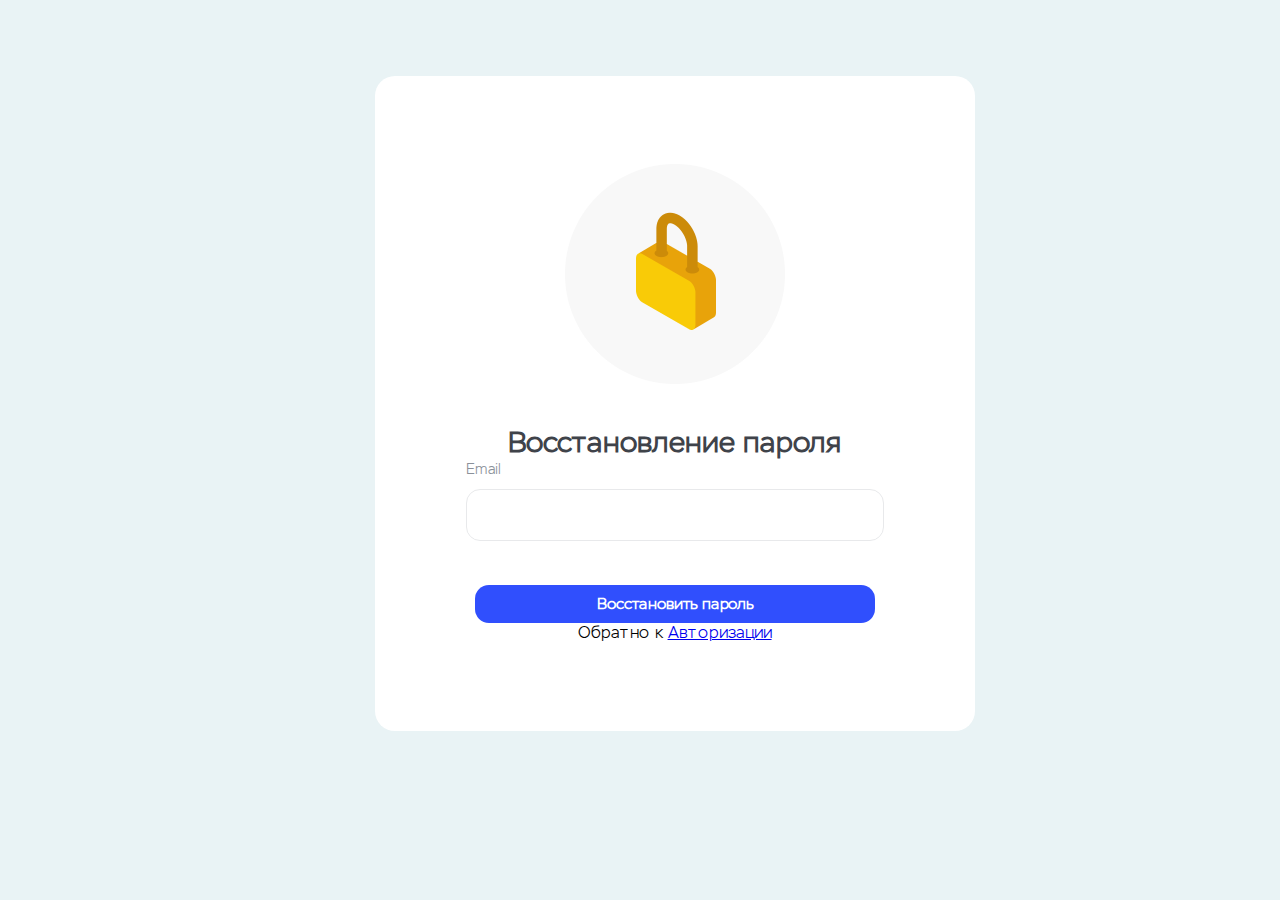
<file: recovery.html>
<!DOCTYPE html>
<html lang="ru">
<head>
    <meta charset="UTF-8">
    <meta http-equiv="X-UA-Compatible" content="IE=edge">
    <meta name="viewport" content="width=device-width, initial-scale=1.0">
    <link rel="stylesheet" href="/css/recovery.css">
    <script src="/js/recovery.js" type="text/javascript"></script>
    <title>Восстановление пароля</title>
</head>
<body>
    <div class="login-container">
        <div class="image">
            <img src="/img/lock.png" class="lock-png">
        </div>
        <a class="main-txt">Восстановление пароля</a>
        <div class="auth">
            <a class="email-txt">Email</a>
            <input type="email" class="input">
            <br>
        </div>
        <input type="submit" class="btnEnt" value="Восстановить пароль">
        <div class="footer">
            <a class="back">Обратно к </a>
            <a href="index.html" class="btnAuth">Авторизации</a>
        </div>
    </div>
</body>
</html>
</file>
<file: css/recovery.css>
@import url("/fonts/style.css");

body {
    background-color: #E9F3F5;
    font-family: 'Stem', sans-serif;
    overflow: hidden;
}

.lock-png {
    max-width: 220px;
    margin-bottom: 37px;
}

.login-container {
    display: flex;
    flex-direction: column;
    justify-content: center;
    align-items: center;
    overflow: hidden;
    background-color: white;
    width: 600px;
    height: 655px;
    border-radius: 20px;
    margin-left: 29%;
    margin-top: 6%;
}

.btnEnt {
    width: 400px;
    height: 38px;
    background-color: #304FFD;
    border-radius: 14px;
    border-style: hidden;
    font-family: 'Stem', sans-serif;
    font-weight: 600;
    font-size: 15px;
    line-height: 19px;
    font-style: normal;
    color: #FFFFFF;
}

.input {
    display: grid;
    font-family: 'Stem', sans-serif;
    /* grid-template-columns: 50% 50%; */
    margin: 25px 0;
    padding: 5px 0;
    /* border-bottom: 100px solid #d9d9d9; */
    display: inline-block;
    background: white;
    width: 400px;
    height: 40px;
    border-radius: 14px;
    border: thin solid #E8E9EB;
    white-space: nowrap;
    font-size: 14px;
    line-height: 18px;
    font-weight: 600;
    padding-left: 16px;
    letter-spacing: 0.05rem;
    color: #3F434A;
    position: relative;
}

.auth {
    display: grid;
}

.email-txt {
    margin-bottom: -15px;
    font-family: 'Stem', sans-serif;
    font-family: Stem;
    font-style: normal;
    font-weight: normal;
    font-size: 14px;
    line-height: 18px;
    color: #8A9099;
}

.main-txt {
    font-family: 'Stem', sans-serif;
    font-style: normal;
    font-weight: 600;
    font-size: 28px;
    line-height: 36px;
    text-align: center;
    color: #3F434A;
}

.footer {
    
}

.btnAuth {
    
}
</file>
